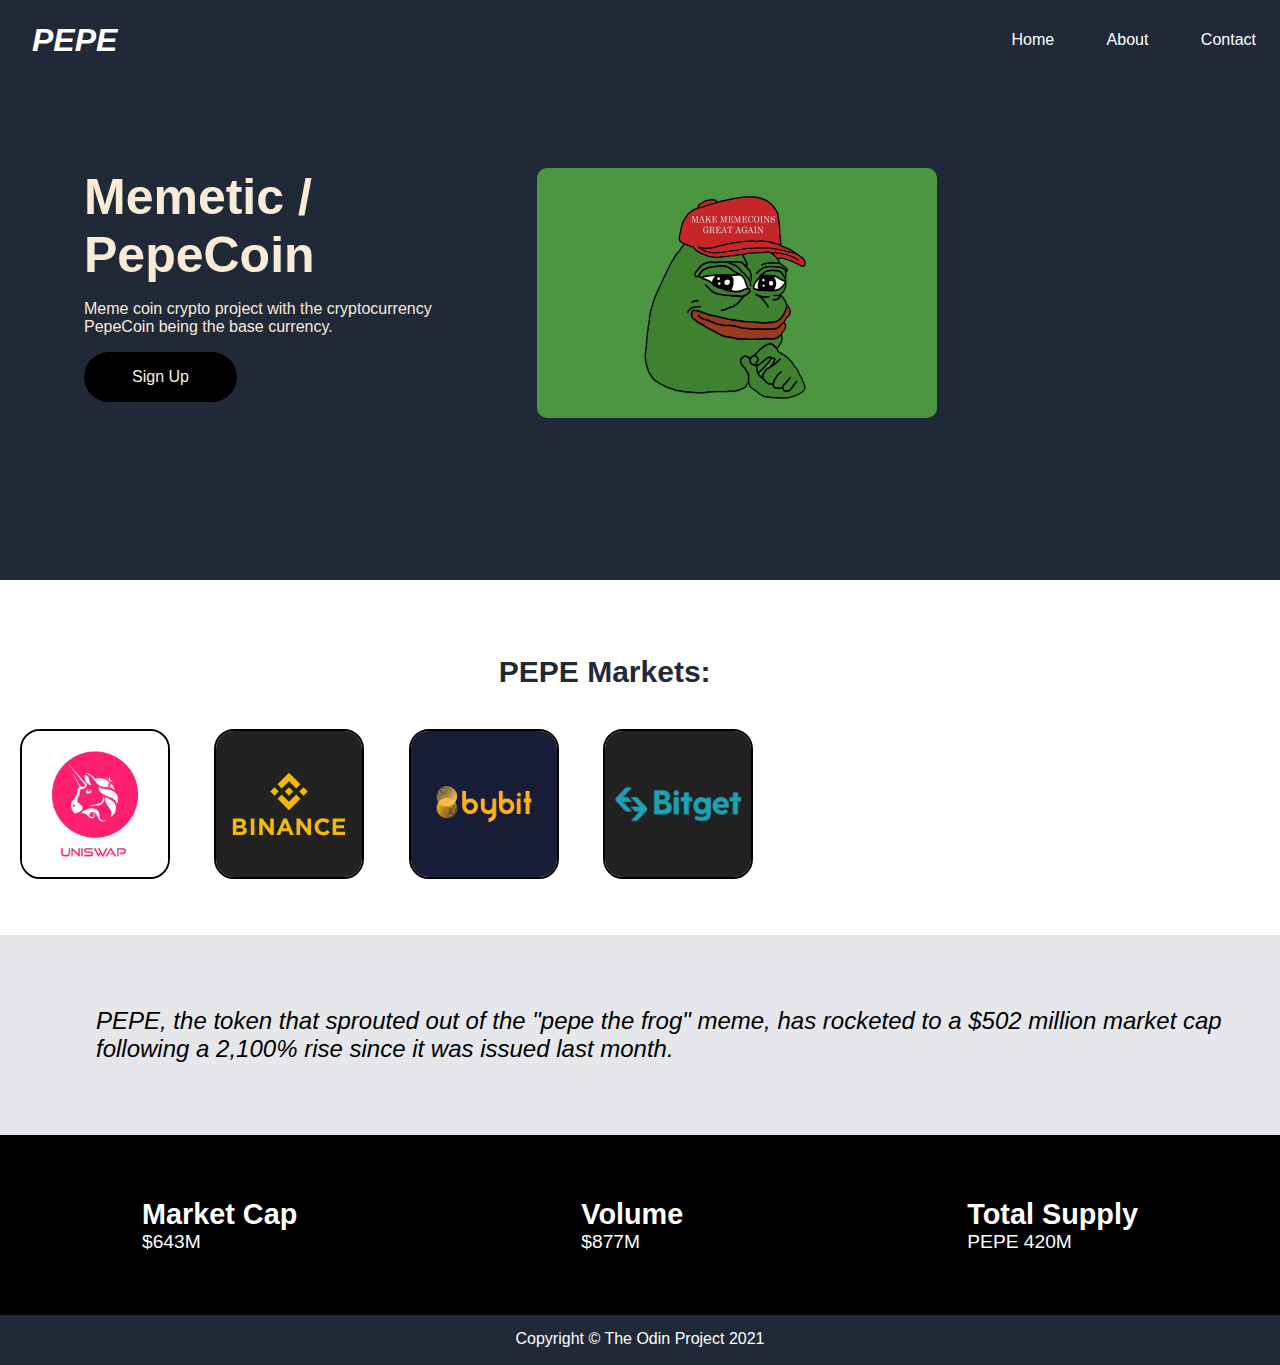
<file: new/index.html>
<!DOCTYPE html>
<html lang="en">
    <head>
            <meta charset="UTF-8">
            <meta name="viewport" content="width-device-widt
            initial-scale=1.0">

    <link rel="stylesheet" href="css/style.css">
    </head>
    <body>
        <nav>
            
            <div class="header-logo">PEPE</div>
                <div class="nav-items">
                <a href="/">Home</a>
                <a href="/">About</a>
                <a href="/">Contact</a>
                </div>
        </nav>  
        <section class="hero">
            <div class="hero-container">
                <div class="column-left">
                    <h1>Memetic / PepeCoin</h1>
                    <p>Meme coin crypto project with the cryptocurrency PepeCoin being the base currency.</p>
                    <button>Sign Up</button>
                </div>
                <div class="column-right">
                    <img src="coin.webp" alt="pepe" class="image">
                </div>
            </div>
        <div class="second-layout">
            <div class="boxes">
                <div class="info">
                    <h1>PEPE Markets:</h1>
                </div>
                
            </div>
        <div class="myboxes">
            <a href="https://uniswap.org/"><img src="uniswap.jpeg" class="uniswap"></a>
            <img src="binance.svg" class="binance">
            <img src="bybit.jpeg" class="bybit">
            <img src="bitget.png" class="bitget">
            
        </div>
        </div>
        <section class="third">
            <div class="quote">
                <p>PEPE, the token that
                     sprouted out of the "pepe the frog" meme, 
                     has rocketed to a $502 million market cap 
                     following a 2,100% rise since it was issued last month.</p>
            </div>
        </section>
        <section class="fourth"> 
            <div class="market"><p><span>Market Cap</span> <br> $643M </p></div>
                <div class="volume"><p><span>Volume</span><br> $877M</p></div>
                <div class="total"><p><span>Total Supply</span><br> PEPE 420M</p></div>
        </section>
        <footer>
            <p>Copyright © The Odin Project 2021</p>
        </footer>
    </body>
</html>
</file>
<file: new/css/style.css>
*{
    box-sizing: border-box;
    margin: 0;
    font-family: 'Trebuchet MS', 'Lucida Sans Unicode', 'Lucida Grande', 'Lucida Sans', Arial, sans-serif;
    padding: 0;

}

nav{
    height: 80px;
    background: #1f2937;
    display: flex;
    justify-content: space-between;
    align-items: center;
   

    color: white;
}

.header-logo{
    font-weight: bold;
    padding: 0 2rem;
    font-size: 2rem;
    font-style: italic;
}
nav a{
    text-decoration: none;
    color: white;
    padding: 0 1.5rem;
}
nav a:hover{
    color:green;
}
.hero{
    background: #1f2937;
    height: 500px;
     
}
.hero-container{
    display: grid;
    grid-template-columns: 1fr 2fr;
    height: 95vh;
    padding: 0.5rem 2rem 4rem;
    color:antiquewhite;
    position: relative;
    top: 80px;
    left: 20px;
}
.column-left h1{
    margin-bottom: 1rem;
    margin-left: 2rem;
    font-size: 50px;
}
.column-left p{
    margin-bottom: 1rem;
    margin-left: 2rem;
}
button{
    padding: 1rem 3rem;
    font-size: 1rem;
    color: beige;
    background: #000;
    border:none;
    cursor: pointer;
    border-radius: 50px;
    margin-left: 2rem;
}
.image{
    width: 400px;
    height: 250px;
    padding-left: 0 3rem;
    margin-left: 5rem;
    border-radius: 10px;
}
.second-layout{
    background:white;
    height: 300px;
    margin-top: -300px;
}
.boxes{
    display: grid;
    color:#1f2937;
    align-items:normal;
    margin-inline: auto;
    width: min(65ch, 100% - 3rem);
    
}
.info h1{
    padding: 0 8rem;
    font-size: 30px;
    margin: 20px;

}
.uniswap,
.binance,
.bybit,
.bitget{
    justify-content:space-evenly;
    width:150px;
    height: 150px;
    margin: 20px;
    border-radius: 20px;
    border: 2px solid;
    border-color: black;
    position: static;
}
.third{
    display:flex;
    justify-content: center;
    align-items: center;
    background-color: #e5e7eb;
    height: 200px;
    padding: 0 2rem 0rem 6rem;
    font-size: 1.5rem;
    font-style: italic;
}

.quote p{
    font-weight: lighter;
}
.fourth{
    display: flex;
    justify-content: space-around;
    align-items: center;
    height: 180px;
    background: #000;
    font-size: larger;
    
    color:white;
}
span{
    font-size: 1.8rem;
    font-weight: bold;
}
footer{
    background: #1f2937;
    height: 50px;
    color:white;
    display: flex;
    justify-content: center;
    padding: 15px;
}
</file>
